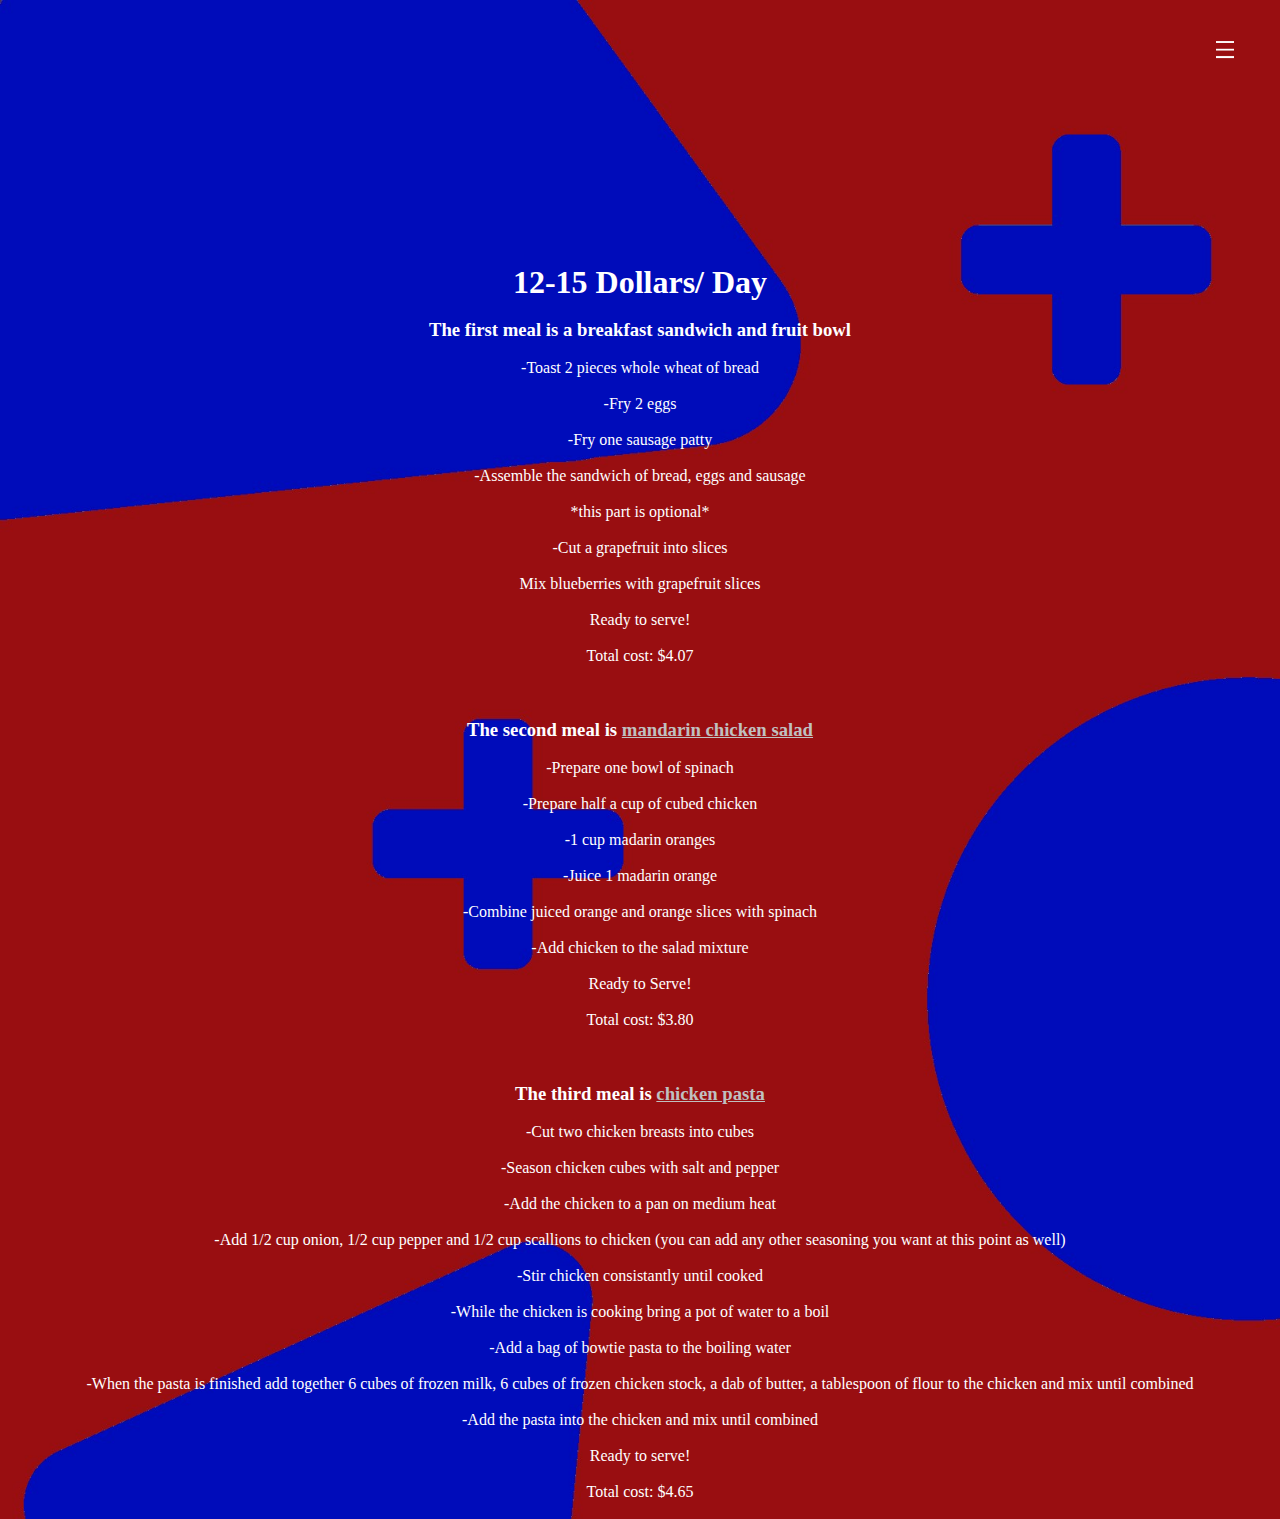
<file: 12-15dollars:day.html>
<!DOCTYPE html>
<html lang="en">
<head>
    <meta charset="UTF-8">
    <meta http-equiv="X-UA-Compatible" content="IE=edge">
    <meta name="viewport" content="width=device-width, initial-scale=1.0">
    <link rel="stylesheet" href="style.css">
    <link rel="icon" href="https://image.flaticon.com/icons/png/512/121/121731.png">
    <title> Diets By Budget | 12-15 Dollars/ Day </title>
</head>
<body style="background-color: black; background-image: url(Background_seven.jpg);
background-size: cover;
background-repeat: no-repeat;">
<div id="secondtoptext">
    <br><br><br><br>
    <h1> 12-15 Dollars/ Day </h1>
</div>
<div class="fiverecipeone">
   <div id="preloader"></div>
    <br>
    <h3> The first meal is a breakfast sandwich and fruit bowl </h3>
    <br>
    <p> -Toast 2 pieces whole wheat of bread </p>
    <br>
    <p> -Fry 2 eggs </p>
    <br>
    <p> -Fry one sausage patty </p>
    <br>
    <p> -Assemble the sandwich of bread, eggs and sausage </p>
    <br>
    <p> *this part is optional*</p>
    <br>
    <p> -Cut a grapefruit into slices </p>
    <br>
    <p> Mix blueberries with grapefruit slices </p>
    <br>
    <p> Ready to serve! </p>
    <br>
    <p> Total cost: $4.07</p>
    <br>
    <br>
    <br>
    <h3> The second meal is <a href="https://www.food.com/recipe/mandarin-chicken-salad-20045"> mandarin chicken salad </a></h3>
    <br>
    <p> -Prepare one bowl of spinach </p>
    <br>
    <p> -Prepare half a cup of cubed chicken </p>
    <br>
    <p> -1 cup madarin oranges </p>
    <br>
    <p> -Juice 1 madarin orange </p>
    <br>
    <p> -Combine juiced orange and orange slices with spinach </p>
    <br>
    <p> -Add chicken to the salad mixture</p>
    <br>
    <p> Ready to Serve! </p>
    <br>
    <p> Total cost: $3.80 </p>
    <br>
    <br>
    <br>
    <h3> The third meal is <a href="https://youtu.be/_gO1jY9zOKM?t=157"> chicken pasta </a></h3>
    <br>
    <p> -Cut two chicken breasts into cubes </p>
    <br>
    <p> -Season chicken cubes with salt and pepper </p>
    <br>
    <p> -Add the chicken to a pan on medium heat </p>
    <br>
    <p> -Add 1/2 cup onion, 1/2 cup pepper and 1/2 cup scallions to chicken (you can add any other seasoning you want at this point as well)</p>
    <br>
    <p> -Stir chicken consistantly until cooked </p>
    <br>
    <p> -While the chicken is cooking bring a pot of water to a boil </p>
    <br>
    <p> -Add a bag of bowtie pasta to the boiling water </p>
    <br>
    <p> -When the pasta is finished add together 6 cubes of frozen milk, 6 cubes of frozen chicken stock,
         a dab of butter, a tablespoon of flour to the chicken and mix until combined </p>
    <br>
    <p> -Add the pasta into the chicken and mix until combined </p>
    <br>
    <p> Ready to serve! </p>
    <br>
    <p> Total cost:  $4.65 </p>
    <br>
</div>
    

<div id="sideNav" style="text-align: left;">
    <nav>
        <ul>
            <li> <a href="index"> Home </a> </li>
            <li> <a href="3-5dollars:day">  3-5 Dollars/ Day </a> </li>
            <li> <a href="5-8dollars:day"> 5-8 Dollars/Day </a> </li>
            <li> <a href="8-12dollars:day"> 8-12 Dollars/ Day </a></li>
            <li> <a href="12-15dollars:day"><b> 12-15 Dollars/ Day </b></a> </li>
            <li> <a href="15-20dollars:day"> 15-20 Dollars/ Day </a> </li>
        </ul>
    </nav>
 </div>
 <div id="menubtn">
   <img src="why_are_you_downloading_this.png" id="menu" height="30px">
 </div>
 <script>
     var menubtn = document.getElementById("menubtn")
        var sideNav = document.getElementById("sideNav")
        var menu = document.getElementById("menu")
      
      
       
     menubtn.onclick = function (){
        if (sideNav.style.right == "-250px"){
            sideNav.style.right = "0";
        }
        else{
            sideNav.style.right = "-250px";
        }
     }
 </script>
</body>
</html>
</file>
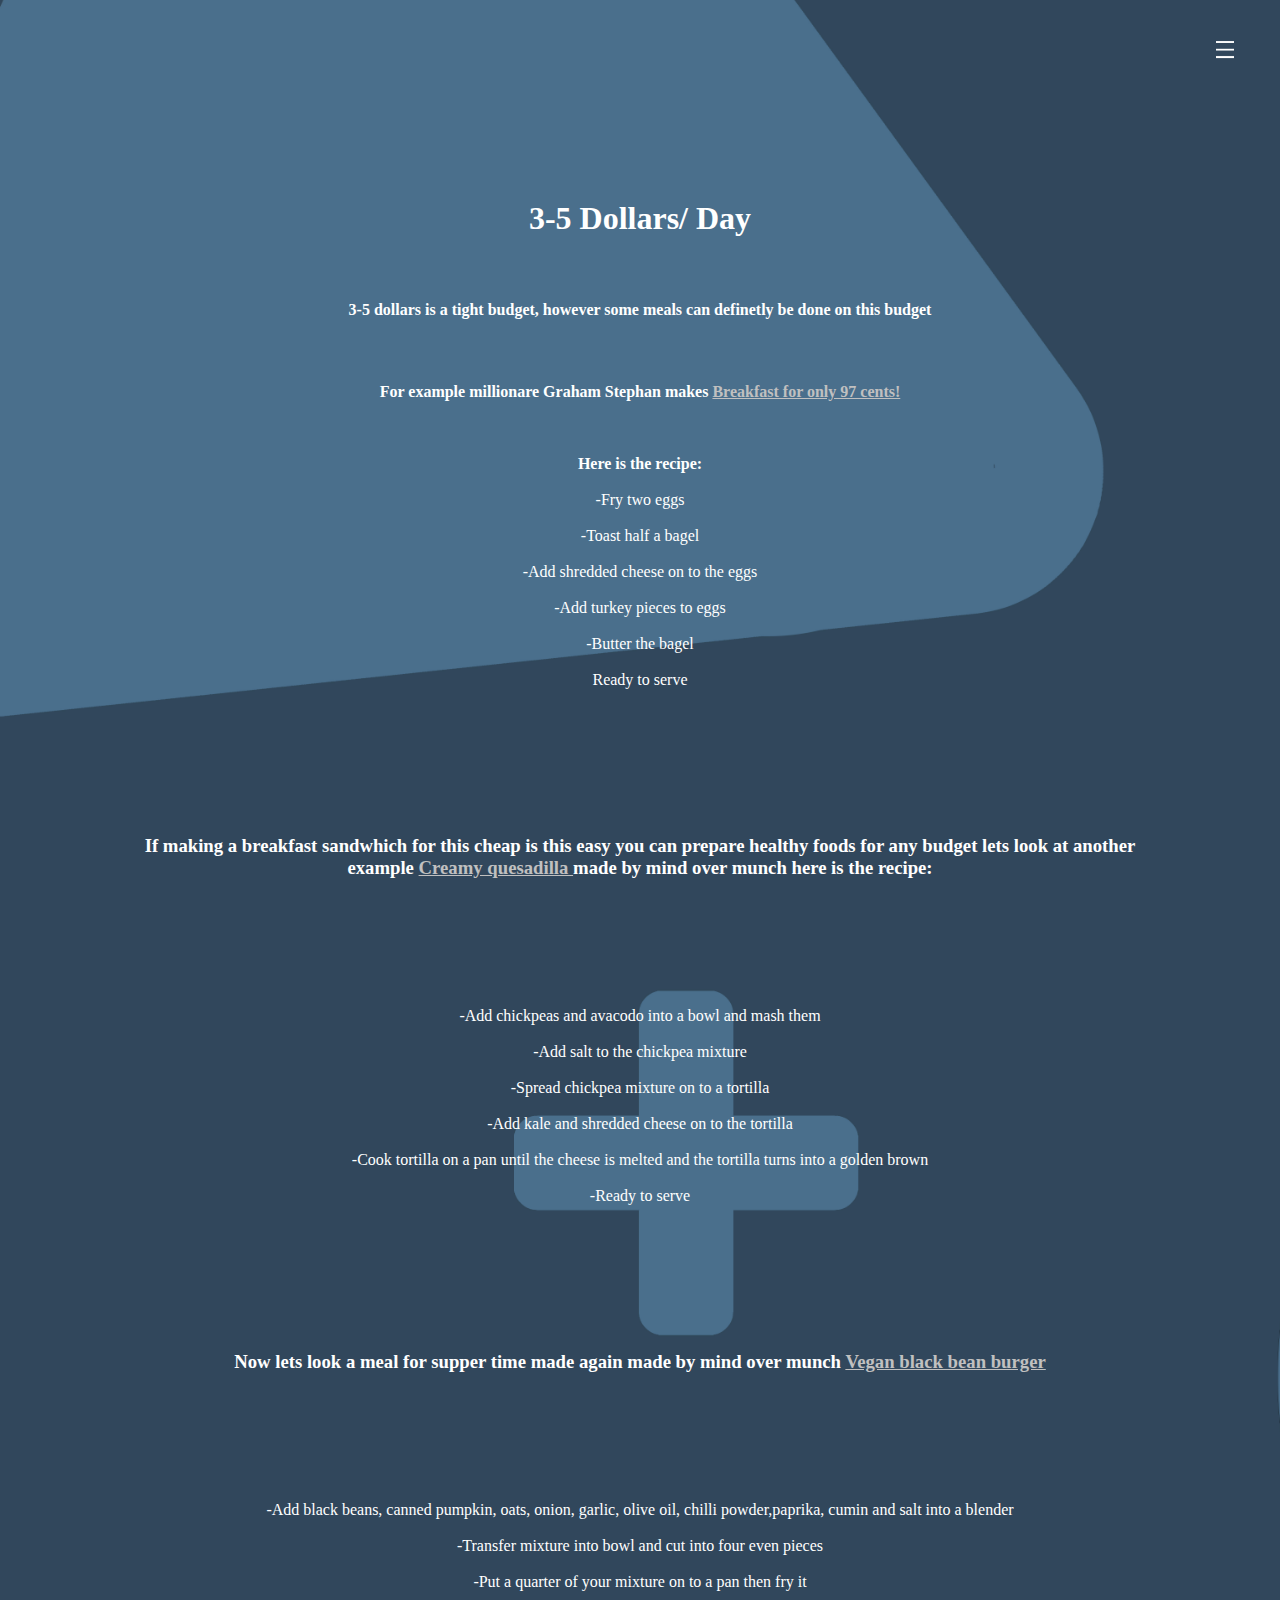
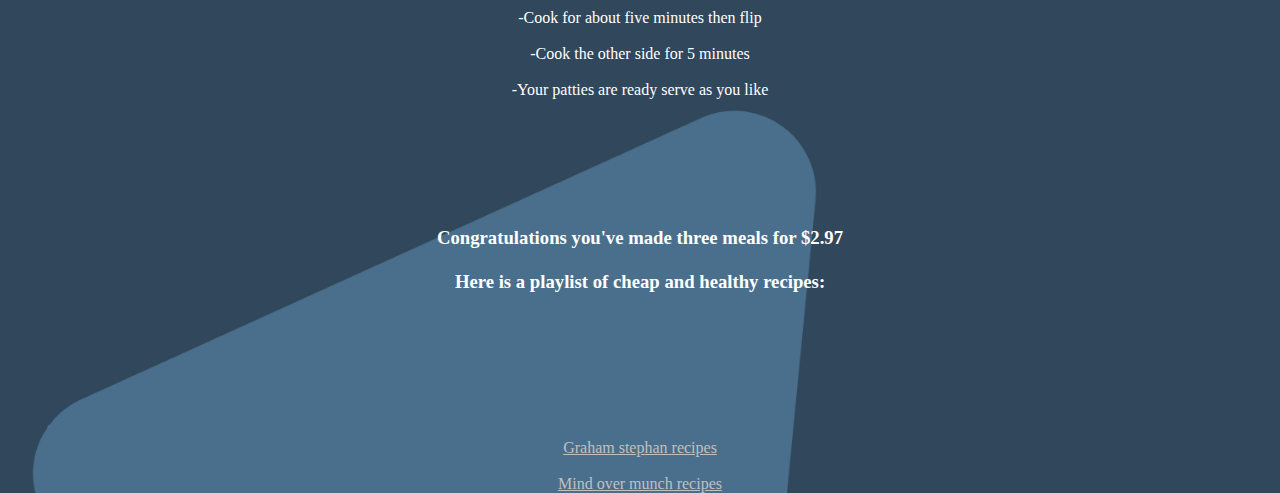
<file: 3-5dollars:day.html>
<!DOCTYPE html>
<html lang="en">
<head>
    <meta charset="UTF-8">
    <meta http-equiv="X-UA-Compatible" content="IE=edge">
    <meta name="viewport" content="width=device-width, initial-scale=1.0">
    <title> Diets by Budget - 3-5 Dollars/ Day</title>
    <link rel="stylesheet" href="style.css">
    <link rel="icon"
  href="https://image.flaticon.com/icons/png/512/121/121731.png">
</head>
<body style="background-color: black; background-image: url(backgroundtwo.jpg);
            background-size: cover;
            background-repeat: no-repeat;">
    <div id="sideNav">
       <div id="preloader"></div>
        <nav>
            <ul>
                <li> <a href="index">  Home </a> </li>
                <li> <a href="3-5dollars:day"><b> 3-5 Dollars/ Day </b></a> </li>
                <li> <a href="5-8dollars:day"> 5-8 Dollars/ Day </a> </li>
                <li> <a href="8-12dollars:day"> 8-12 Dollars/ Day </a></li>
                <li> <a href="12-15dollars:day"> 12-15 Dollars/ Day </a> </li>
                <li> <a href="15-20dollars:day"> 15-20 Dollars/ Day </a> </li>
            </ul>
        </nav>
     </div>
     <section id="threetofive">
        <br><br><br><br>
         <h1> 3-5 Dollars/ Day</h1>
     </section>
     <div class="firstparagraph">
       <h4> 3-5 dollars is a tight budget, however some meals can definetly be done on this budget</h4>
     </div>
     <div id="threetofivebudgets">
      <h4>  For example millionare Graham Stephan makes <a href="https://www.youtube.com/watch?v=_4Jk9Iy5sk4" target="_blank">
          Breakfast for only 97 cents!</a>
          <br>
          <br>
          <br>
          <br>
          Here is the recipe: </h4>
          <br>
          <p> -Fry two eggs </p>
          <br>
          <p> -Toast half a bagel</p>
          <br>
          <p> -Add shredded cheese on to the eggs</p>
          <br>
          <p> -Add turkey pieces to eggs</p>
          <br>
          <p> -Butter the bagel</p>
          <br>
          <p> Ready to serve </p>
          <br>
          <h3> If making a breakfast sandwhich for
          this cheap is this easy you can prepare healthy
          foods for any budget lets look at another example
          <a href="https://www.youtube.com/watch?v=47Wt2Mha_8M"> Creamy quesadilla </a> made by mind over munch here  is the recipe: </h3>
          <p> -Add chickpeas and avacodo into a bowl and mash them
          </p>
          <br>
          <p> -Add salt to the chickpea mixture </p>
          <br>
          <p> -Spread chickpea mixture on to a tortilla </p>
          <br>
          <p> -Add kale and shredded cheese on to the tortilla </p>
          <br>
          <p> -Cook tortilla on a pan until the cheese is melted and the tortilla turns into a golden brown</p>
          <br>
          <p> -Ready to serve </p>
          <br>
          <h3> Now lets look a meal for supper time made again made by mind over munch <a href="https://www.youtube.com/watch?v=oFt7zAsO-8U" target="_blank"> Vegan black bean burger  </h3>
          </a>
          <p> -Add black beans, canned pumpkin, oats, onion, garlic, olive oil, chilli powder,paprika, cumin and salt into a blender  </p>
          <br>
          <p> -Transfer mixture into bowl and cut into four even pieces </p>
          <br>
          <p> -Put a quarter of your mixture on to a pan then fry it</p>
          <br>
          <p> -Cook for about five minutes then flip </p>
          <br>
          <p> -Cook the other side for 5 minutes </p>
          <br>
          <p> -Your patties are ready serve as you like </p>
          
          <h3> Congratulations you've made three meals for $2.97 <br> <br>
          Here is a playlist of cheap and healthy recipes: </h3>
          <br>
          <a href="https://www.youtube.com/playlist?list=PLEnLAr5S680qnSNkcDUxOExGgpmc1qysu"> Graham stephan recipes </a>
          <br>
          <br>
          <a href="https://www.youtube.com/playlist?list=PLEnLAr5S680rOeBskyeqjvMB7XZ_FxUa1"> Mind over munch recipes </a>
          
          
     </div>
     
     <div id="menubtn">
       <img src="why_are_you_downloading_this.png" id="menu" height="30px">
     </div>
     <script>
        var menubtn = document.getElementById("menubtn")
        var sideNav = document.getElementById("sideNav")
        var menu = document.getElementById("menu")
      
      
       
     menubtn.onclick = function (){
        if (sideNav.style.right == "-250px"){
            sideNav.style.right = "0";
        }
        else{
            sideNav.style.right = "-250px";
        }
     }
     </script>
</body>
</html>
</file>
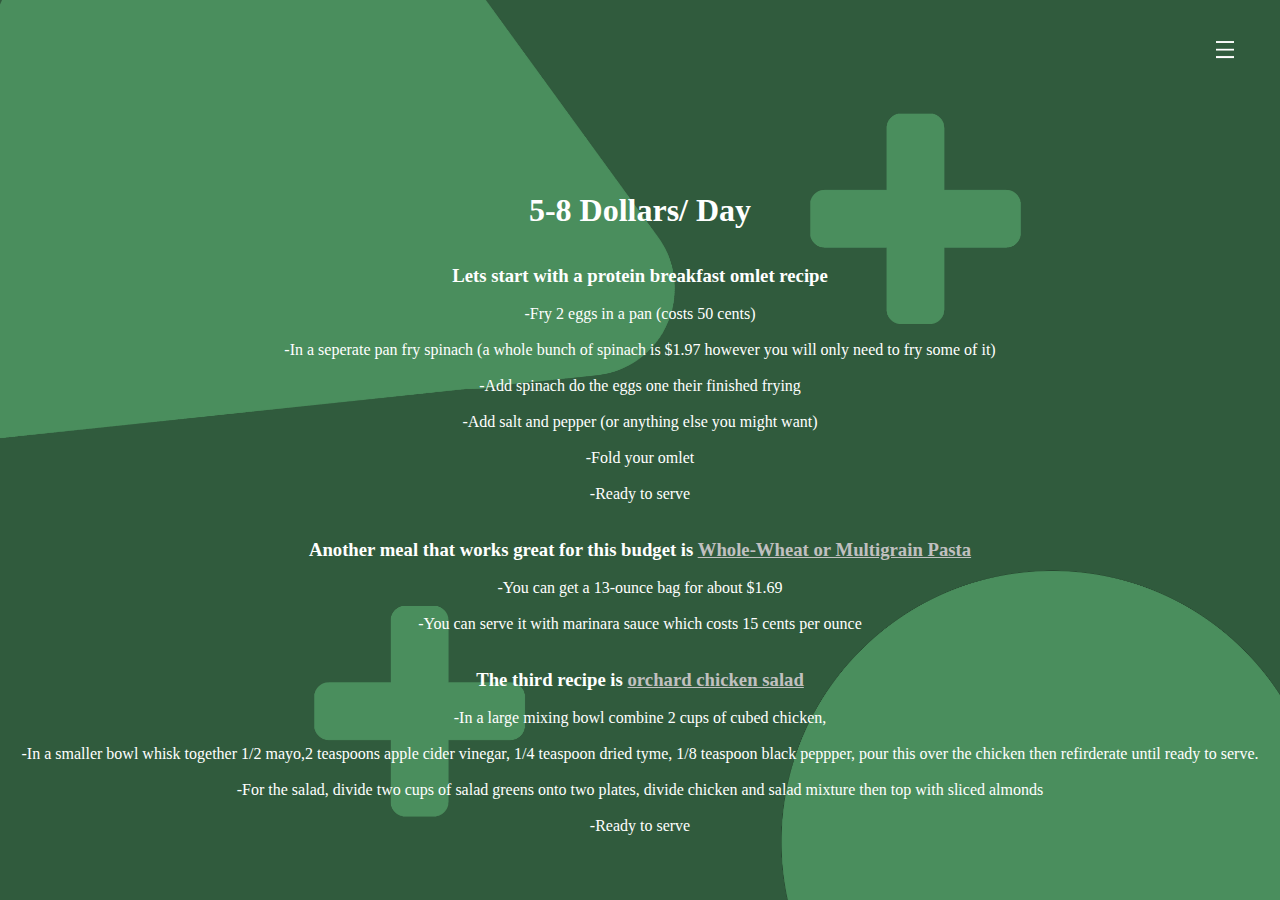
<file: 5-8dollars:day.html>
<!DOCTYPE html>
<html lang="en">
<head>
    <meta charset="UTF-8">
    <meta http-equiv="X-UA-Compatible" content="IE=edge">
    <meta name="viewport" content="width=device-width, initial-scale=1.0">
    <title> Diets by Budget - 5-8  Dollars/ Day</title>
    <link rel="stylesheet" href="style.css">
    <link rel="icon" href="https://image.flaticon.com/icons/png/512/121/121731.png">
    
</head>
<body style="background-color: black; background-image: url(backgroundthree.jpg);
background-size: cover;
background-repeat: no-repeat;">
  <div id="secondtoptext">
     <div id="preloader"></div>
    <h1> 5-8 Dollars/ Day </h1>
  </div>
  <br>
  <br>
  <div class="fiverecipeone">
    <h3> Lets start with a protein breakfast omlet recipe </h3>
    <br>
    <p> -Fry 2 eggs in a pan (costs 50 cents) </p>
    <br>
    <p> -In a seperate pan fry spinach (a whole bunch of spinach is $1.97 however you will only need to fry some of it) </p>
    <br>
    <p> -Add spinach do the eggs one their finished frying </p>
    <br>
    <p> -Add salt and pepper (or anything else you might want) </p>
    <br>
    <p>-Fold your omlet</p>
    <br>
    <p> -Ready to serve</p>
    <br>
    <br>
    <h3 style="color: white;"> Another meal that works great for this budget is <a href="https://www.webmd.com/food-recipes/features/cheap-healthy-15-nutritious-foods-about-2-dollars"> Whole-Wheat or Multigrain Pasta </a> </h3>
    <br>
    <p> -You can get a  13-ounce bag for about $1.69 </p>
    <br>
    <p> -You can serve it with marinara sauce which costs 15 cents per ounce </p>
    <br>
    <br>
    <h3> The third recipe is <a href="https://goodcheapeats.com/orchard-chicken-salad/" target="_blank"> orchard chicken salad </a> </h3>
    <br>
    <p> -In a large mixing bowl combine 2 cups of cubed chicken,</p>
    <br>
    <p> -In a smaller bowl whisk together 1/2 mayo,2 teaspoons apple cider vinegar, 1/4 teaspoon dried tyme, 1/8 teaspoon black peppper, pour this over the chicken then refirderate until ready to serve.
    </p>
    <br>
    <p> -For the salad, divide two cups of salad greens onto two plates, divide chicken and salad mixture then top with sliced almonds </p>
    <br>
    <p> -Ready to serve </p>
    <br>
    <br>
  </div>
    <div id="sideNav">
        <nav>
            <ul>
                <li> <a href="index">  Home </a> </li>
                <li> <a href="3-5dollars:day"> 3-5 Dollars/ Day </a> </li>
                <li> <a href="5-8dollars:day"><b> 5-8 Dollars/ Day </b></a> </li>
                <li> <a href="8-12dollars:day"> 8-12 Dollars/ Day </a></li>
                <li> <a href="12-15dollars:day"> 12-15 Dollars/ Day </a> </li>
                <li> <a href="15-20dollars:day"> 15-20 Dollars/ Day </a> </li>
            </ul>
        </nav>
     </div>
     <section id="fiveofeight">
         
     </section>
     <div id="menubtn">
       <img src="why_are_you_downloading_this.png" id="menu" height="30px">
     </div>
     <script>
        var menubtn = document.getElementById("menubtn")
        var sideNav = document.getElementById("sideNav")
        var menu = document.getElementById("menu")
      
      
       
     menubtn.onclick = function (){
        if (sideNav.style.right == "-250px"){
            sideNav.style.right = "0";
        }
        else{
            sideNav.style.right = "-250px";
        }
     }
     </script>
</body>
</file>
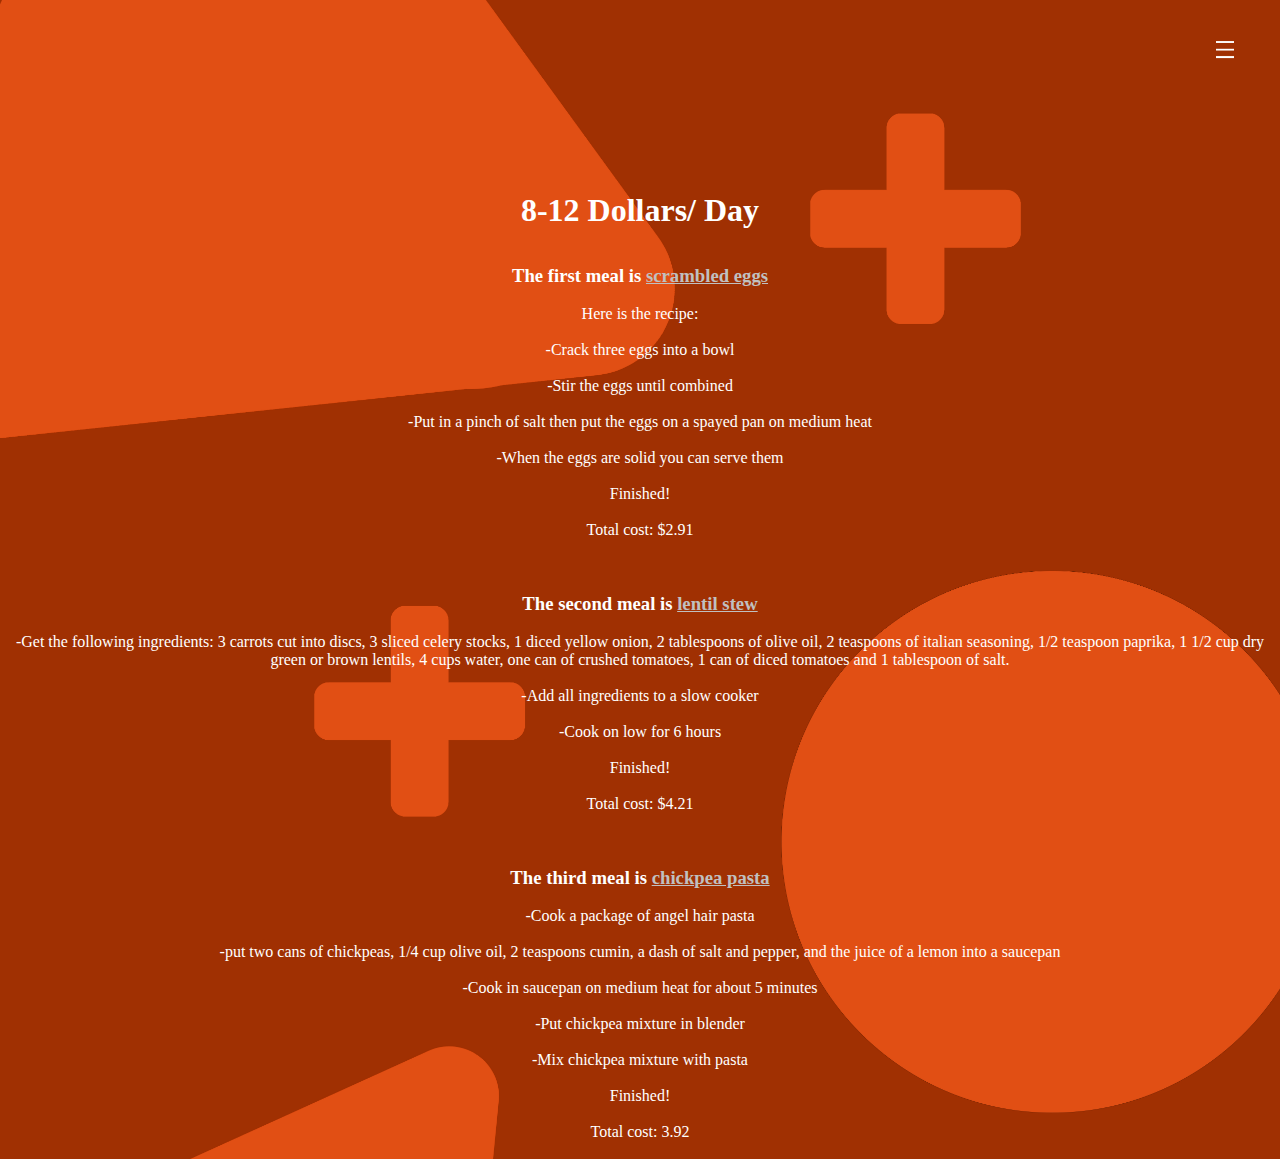
<file: 8-12dollars:day.html>
<!DOCTYPE html>
<html lang="en">
<head>
    <meta charset="UTF-8">
    <meta http-equiv="X-UA-Compatible" content="IE=edge">
    <meta name="viewport" content="width=device-width, initial-scale=1.0">
    <title> Diets by Budget - 8-12  Dollars/ Day</title>
    <link rel="stylesheet" href="style.css">
    <link rel="icon"
  href="https://image.flaticon.com/icons/png/512/121/121731.png">
</head>
<body style="background-color: black; background-image: url(salamander.jpg);
             background-size: cover;
             background-repeat: no-repeat;">
    <div id="sideNav">
       <div id="preloader"></div>
        <nav>
            <ul>
                <li> <a href="index">  Home </a> </li>
                <li> <a href="3-5dollars:day"> 3-5 Dollars/ Day </a> </li>
                <li> <a href="5-8dollars:day">5-8 Dollars/ Day </a> </li>
                <li> <a href="8-12dollars:day"><b> 8-12 Dollars/ Day </b></a></li>
                <li> <a href="12-15dollars:day"> 12-15 Dollars/ Day </a> </li>
                <li> <a href="15-20dollars:day"> 15-20 Dollars/ Day </a> </li>
            </ul>
        </nav>
     </div>
     <div id="secondtoptext">
         <h1> 8-12 Dollars/ Day</h1>
     </div>
     <br>
     <br>
     <div class="eightp">
      <h3> The first meal is <a href="https://www.thesimpledollar.com/save-money/20-favorite-dirt-cheap-meals/"> scrambled eggs </a></h3>
      <br>
      <p> Here is the recipe: </p>
      <br>
      <p> -Crack three eggs into a bowl </p>
      <br>
      <p> -Stir the eggs until combined </p>
      <br>
      <p> -Put in a pinch of salt then put the eggs on a spayed pan on medium heat</p>
      <br>
      <p> -When the eggs are solid you can serve them </p>
      <br>
      <p> Finished! </p>
      <br>
      <p> Total cost: $2.91</p>
      <br>
      <br>
      <br>
      <h3> The second meal is <a href="https://www.thesimpledollar.com/save-money/20-favorite-dirt-cheap-meals/"> lentil stew</a></h3>
      <br>
      <p> -Get the following ingredients: 3 carrots cut into discs,
          3 sliced celery stocks, 1 diced yellow onion, 2 tablespoons of olive oil,
          2 teaspoons of italian seasoning, 1/2 teaspoon paprika,
          1 1/2 cup dry green or brown lentils, 4 cups water, one can of 
          crushed tomatoes, 1 can of diced tomatoes and 1 tablespoon of salt. 
      </p>
      <br>
      <p> -Add all ingredients to a slow cooker </p>
      <br>
      <p> -Cook on low for 6 hours</p>
      <br>
      <p> Finished! </p>
      <br>
      <p> Total cost: $4.21 </p>
      <br>
      <br>
      <br>
      <h3> The third meal is <a href="https://www.thesimpledollar.com/save-money/20-favorite-dirt-cheap-meals/"> chickpea pasta </a></h3>
      <br>
      <p> -Cook a package of angel hair pasta </p>
      <br>
      <p> -put two cans of chickpeas, 1/4 cup olive oil, 2 teaspoons cumin, a dash of salt and pepper, and the juice of a lemon into a saucepan</p>
      <br>
      <p> -Cook in saucepan on medium heat for about 5 minutes </p>
      <br>
      <p> -Put chickpea mixture in blender </p>
      <br>
      <p> -Mix chickpea mixture with pasta </p>
      <br>
      <p> Finished! </p>
      <br>
      <p> Total cost: 3.92 </p>
      <br>
     </div>
     <div id="menubtn">
       <img src="why_are_you_downloading_this.png" id="menu" height="30px">
     </div>
     <script>
        var menubtn = document.getElementById("menubtn")
        var sideNav = document.getElementById("sideNav")
        var menu = document.getElementById("menu")
      
      
       
     menubtn.onclick = function (){
        if (sideNav.style.right == "-250px"){
            sideNav.style.right = "0";
        }
        else{
            sideNav.style.right = "-250px";
        }
     }
     </script>
</body>
</file>
<file: style.css>
*{
  margin: 0;
  padding: 0;
}

.background {
  background-image: url(background.jpg);
  background-size: cover;
  background-repeat: no-repeat;
}

#title-text {
  text-align: center;
}

#title-text h1 {
  text-align: center;
  color: white;
  transition: 1s;
}

#title-text a {
  color: black;
  text-decoration: none;
}



.mainbtn button {
  top: 0;
  left: 0;
  position: relative;
  display: inline-block;
  padding: 15px 25px;
  background-color: white;
  text-transform: uppercase;
  color: black;
  font-family: arial;
  letter-spacing: 1px;
  box-shadow: -6px 6px 0 black;
  text-decoration: none;
  
}


.mainbtn button:hover {
  background-color: #7D4A8D;
  border-color: black;
  transition: 0.3s;
  padding: 13px 22px;
}

#sidenav {
  top: 0;
  left: 0;
}

#sideNav {
  width: 250px;
  height: 100vh;
  position: fixed;
  right: -250px;
  top: 0;
  background: black;
  z-index: 2;
  transition: 0.3s;
}

#sideNav a {
  color: white;
}

#sideNav a:hover {
  color: white;
  text-decoration: underline;
}

#sideNav a {
  text-align: left;
  margin: 0;
}


nav ul li {
  list-style: none;
  margin: 50px 20px;

}

nav ul li a {
  text-decoration: none;
  color: white;
}

#menubtn {
  width: 50px;
  height: 50px;
  background: transparent;
  text-align: center;
  position: fixed;
  right: 30px;
  top: 20px;
  border-radius: 3px;
  z-index: 3;
  cursor: pointer;
}

#menubtn img {
  width: 20px;
  margin-top: 15px;
}

#threetofive h1 {
  margin-top: 10%;
  text-align: center;
  color: white;
}


.firstparagraph h4 {
  margin: 5%;
  text-align: center;
  color: white;
}


#threetofivebudgets {
  color: white;
  text-align: center;
}

#threetofivebudgets a {
  color: rgb(192, 192, 192);
}

#threetofivebudgets a:hover {
  color: white;
}

#threetofivebudgets h3{
  margin: 10%;
}

#secondtoptext {
  color: white;
  text-align: center;
}

#secondtoptext h1 {
  margin-top: 15%;
}

.fiverecipeone h3 {
  margin-left: 10%;
  margin-right: 10%;
}

.fiverecipeone {
  color: white;
  text-align: center;
}

.fiverecipeone a {
  color: rgb(192, 192, 192);
}

.fiverecipeone a:hover {
  color: white;
}

#eightoftwelve h1 {
  color: white;
  margin-top: 10%;
  text-align: center;
  
}

.eightp {
  text-align: center;
  color: white;
}

.eightp a {
  color: rgb(192, 192, 192);
}

.eightp a:hover {
  color: white;
  
}
#preloader {
background: #0000 url(file:///home/chronos/u-080e24297e60d1a82df42d3c980ddbcdb6c56e5f/MyFiles/Downloads/loader.gif) no-repeat center center;
height: 100vh;
width: 100%;
position: fixed;
z-index: 100;
background-size: cover;
}
</file>
